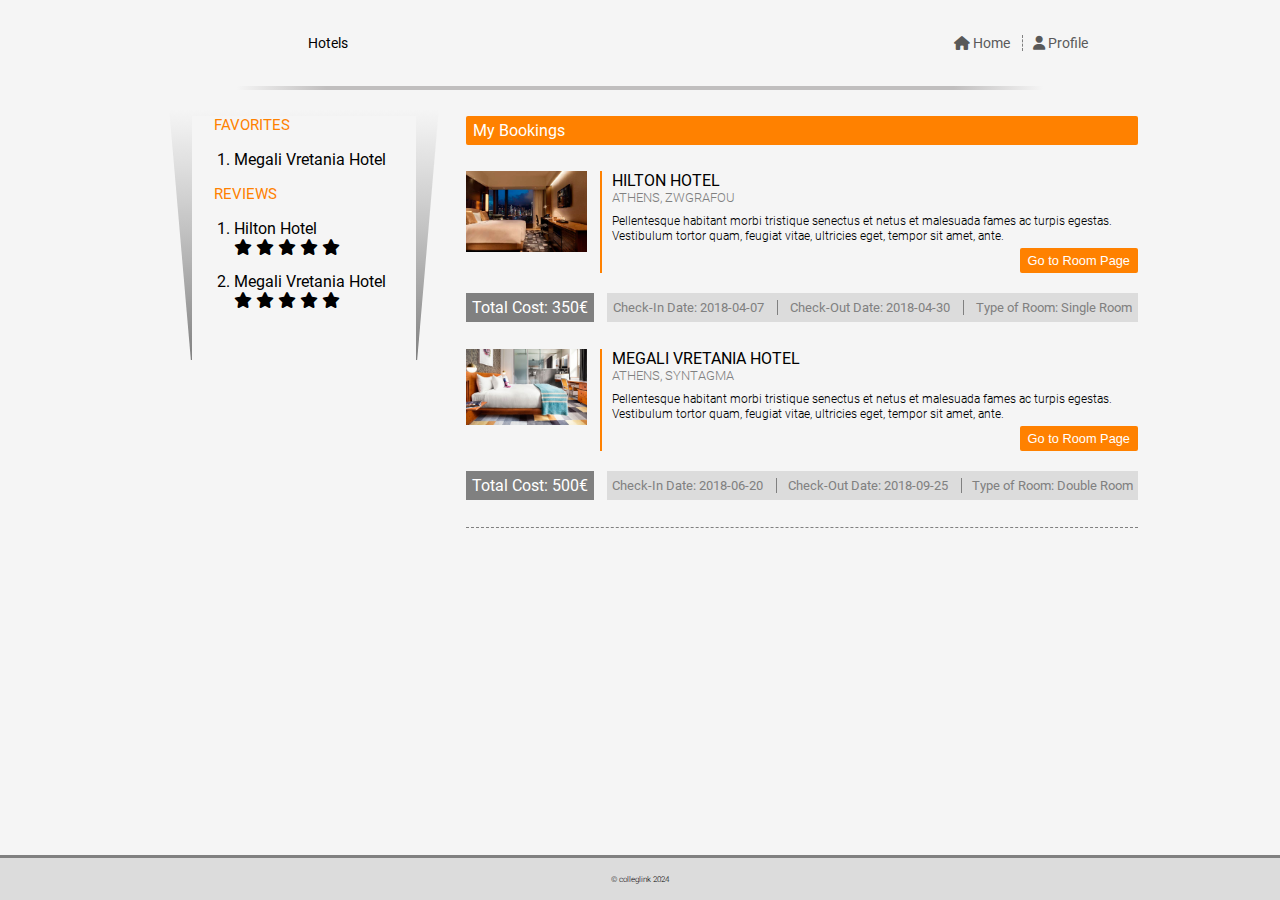
<file: profile.html>
<!DOCTYPE html>

<html>
<head>
    <title>Profile</title>
    <meta charset="utf-8">
    <link rel="stylesheet" href="css/profile.css">
    <link rel="stylesheet" href="css/fontawesome.min.css">
</head>
<body>
    <header>
        <div class="container">
            <p>Hotels</p>
            <div>
                <p>
                    <a href="index.html">
                        <i class="fa-solid fa-house"></i>Home
                    </a>
                </p>
                <p>
                    <a href="profile.html">
                        <i class="fa-solid fa-user"></i>Profile
                    </a>
                </p>
            </div>
        </div>
        <div class="gradient"></div>
    </header>
    <main>
        <div class="favorites">
            <div class="shadow"></div>
            <div class="container">
                <p>favorites</p>
                <ol>
                    <li>Megali Vretania Hotel</li>
                </ol>
                <p>reviews</p>
                <ol>
                    <li>Hilton Hotel<br>
                        <i class="fa-solid fa-star"></i>
                        <i class="fa-solid fa-star"></i>
                        <i class="fa-solid fa-star"></i>
                        <i class="fa-solid fa-star"></i>
                        <i class="fa-solid fa-star"></i>
                    </li>
                    <li>Megali Vretania Hotel<br>
                        <i class="fa-solid fa-star"></i>
                        <i class="fa-solid fa-star"></i>
                        <i class="fa-solid fa-star"></i>
                        <i class="fa-solid fa-star"></i>
                        <i class="fa-solid fa-star"></i>
                    </li>
                </ol>
            </div>
        </div>
        <div class="results">
            <p>My Bookings</p>
            <section class="hotel">
                <div class="hotel_up">
                    <img src="images/rooms/room-1.jpg">
                    <div class="hotel_descr">
                        <p>Hilton Hotel</p>
                        <p>Athens, Zwgrafou</p>
                        <p>Pellentesque habitant morbi tristique senectus et netus et malesuada fames ac
                             turpis egestas. Vestibulum tortor quam, feugiat vitae, ultricies eget, tempor
                              sit amet, ante.</p>
                        <button><a href="room.html">Go to Room Page</a></button>
                    </div>
                </div>
                <div class="hotel_down">
                    <div class="price">
                        Total Cost: 350&euro;
                    </div>
                    <div class="container">
                        <div class="check-in">Check-In Date: 2018-04-07</div>
                        <div class="check_out">Check-Out Date: 2018-04-30</div>
                        <div class="type">Type of Room: Single Room</div>
                    </div>
                </div>
            </section>
            <section class="hotel">
                <div class="hotel_up">
                    <img src="images/rooms/room-2.jpg">
                    <div class="hotel_descr">
                        <p>Megali Vretania Hotel</p>
                        <p>Athens, Syntagma</p>
                        <p>Pellentesque habitant morbi tristique senectus et netus et malesuada fames ac
                            turpis egestas. Vestibulum tortor quam, feugiat vitae, ultricies eget, tempor
                             sit amet, ante.</p>
                        <button><a href="room.html">Go to Room Page</a></button>
                    </div>
                </div>
                <div class="hotel_down">
                    <div class="price">
                        Total Cost: 500&euro;
                    </div>
                    <div class="container">
                        <div class="check-in">Check-In Date: 2018-06-20</div>
                        <div class="check_out">Check-Out Date: 2018-09-25</div>
                        <div class="type">Type of Room: Double Room</div>
                    </div>
                </div>
            </section>
        </div>
    </main>
    <footer>
        <p>&copy; colleglink 2024</p>
    </footer>
</body>
</html>
</file>
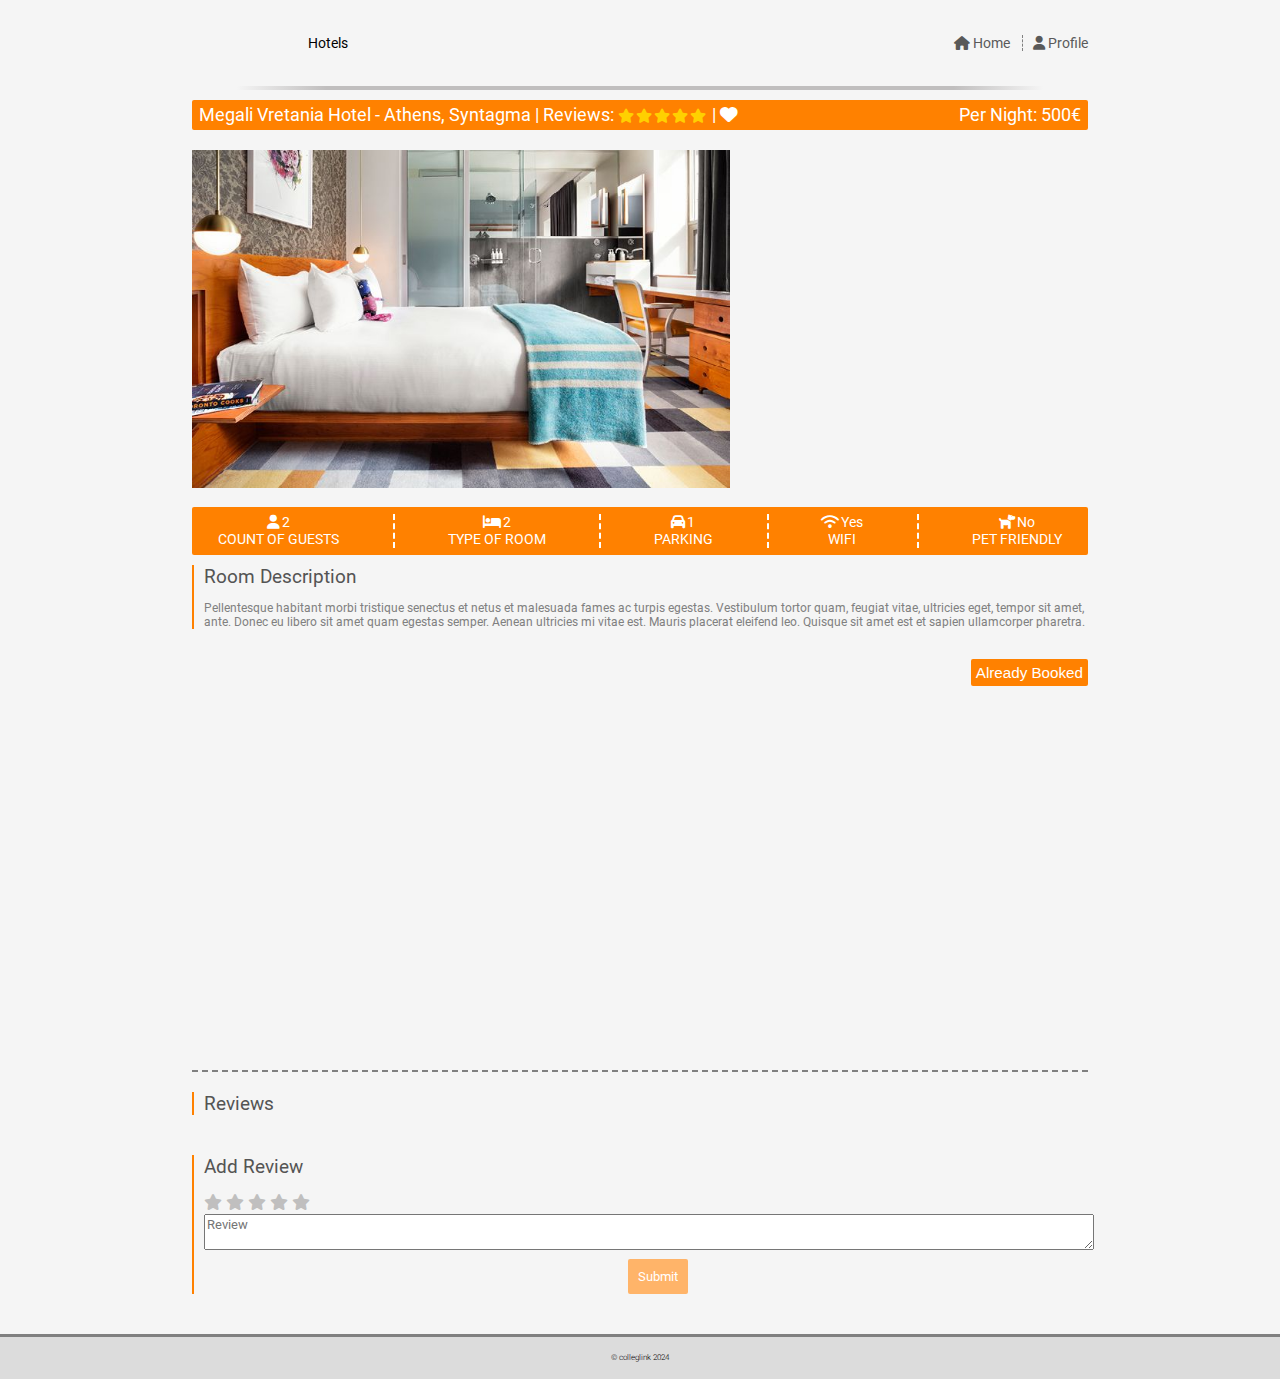
<file: room.html>
<!DOCTYPE html>

<html>

<head>
    <title>Room</title>
    <meta charset="utf-8">
    <link rel="stylesheet" href="css/room.css">
    <link rel="stylesheet" href="css/fontawesome.min.css">
    <script src="js/room.js"></script>
</head>
<body>
    <header>
        <div class="container">
            <p>Hotels</p>
            <div>
                <p>
                    <a href="index.html">
                        <i class="fa-solid fa-house"></i>Home
                    </a>
                </p>
                <p>
                    <a href="profile.html">
                        <i class="fa-solid fa-user"></i>Profile
                    </a>
                </p>
            </div>
        </div>
        <div class="gradient"></div>
    </header>
    <main>
        <div class="header">
            <div class="info">Megali Vretania Hotel - Athens, Syntagma 
                | Reviews: <i class="fa-solid fa-star"></i><i class="fa-solid fa-star"></i><i class="fa-solid fa-star"></i><i class="fa-solid fa-star"></i><i class="fa-solid fa-star"></i>
                | <i class="fa-solid fa-heart"></i></div>
            <div class="price">Per Night: 500&euro;</div>
        </div>
        <div class="image"><img src="images/rooms/room-2.jpg"></div>
        <div class="extra-info">
            <div class="guests"><i class="fa-solid fa-user"></i>2<br>
                                COUNT OF GUESTS</div>
            <div class="type"><i class="fa-solid fa-bed"></i>2<br>
                                TYPE OF ROOM</div>
            <div class="parking"><i class="fa-solid fa-car"></i>1<br>
                                PARKING</div>
            <div class="wifi"><i class="fa-solid fa-wifi"></i>Yes<br>
                                WIFI</div>
            <div class="pet"><i class="fa-solid fa-dog"></i>No<br>
                            PET FRIENDLY</div>
        </div>
        <div class="descr">
            <p>Room Description</p>
            <p>Pellentesque habitant morbi tristique senectus et netus et malesuada fames ac turpis egestas.
                 Vestibulum tortor quam, feugiat vitae, ultricies eget, tempor sit amet, ante. Donec eu
                    libero sit amet quam egestas semper. Aenean ultricies mi vitae est. Mauris placerat 
                    eleifend leo. Quisque sit amet est et sapien ullamcorper pharetra.</p>
        </div>
        <div class="button"><button>Already Booked</button></div>
        <iframe src="https://www.google.com/maps/embed?pb=!1m18!1m12!1m3!1d3145.0405833807313!2d23.732737374278326!3d37.976182200535206!2m3!1f0!2f0!3f0!3m2!1i1024!2i768!4f13.1!3m3!1m2!1s0x14a1bd4b45322381%3A0xb126665c4705d54b!2sHotel%20Grande%20Bretagne%2C%20a%20Luxury%20Collection%20Hotel%2C%20Athens!5e0!3m2!1sel!2sgr!4v1711826857279!5m2!1sel!2sgr" width="600" height="450" style="border:0;" allowfullscreen="" loading="lazy" referrerpolicy="no-referrer-when-downgrade"></iframe>
        <div class="line"></div>
        <div class="reviews">
            <p>Reviews</p>
            <ol></ol>
        </div>
        <div class="add-review">
            <p>Add Review</p>
            <form>
                <div class="stars"><i id="star1" class="fa-solid fa-star"></i>
                    <i id="star2" class="fa-solid fa-star"></i>
                    <i id="star3" class="fa-solid fa-star"></i>
                    <i id="star4" class="fa-solid fa-star"></i>
                    <i id="star5" class="fa-solid fa-star"></i></div>

                <textarea id="review" name="review" placeholder="Review"></textarea>

                <input type="submit" id="submit" class="disabled" disabled>
            </form>
        </div>
    </main>
    <footer>
        <p>&copy; colleglink 2024</p>
    </footer>
</body>

</html>
</file>
<file: css/profile.css>
@font-face {
    font-family: Roboto Regular;
    src: url(../fonts/Roboto/Roboto-Regular.ttf);
}
@font-face {
    font-family: Roboto Light;
    src: url(../fonts/Roboto/Roboto-Light.ttf);
}
:root{
    font-size: 16px;
    --background: whitesmoke;
    --main_color: #ff8100;
    --hover_color: #a45200;
    --form_background: gainsboro;
    --form_text: rgb(89, 89, 89);
}
html{
    font-family: Roboto Regular;
    color: black;
}
img{
    width: 90%;
}
p{
    margin: 0;
}

/*------------LAYOUT----------*/
body{
    margin: 0;
    padding: 0;

    display: grid;
    grid-template-rows: 10vh minmax(min-content, 85vh) 5vh;
    grid-template-areas: "header" "main" "footer";
}
header .container{
    width: 70%;
    height: 9.5vh;
    margin: auto;
    min-width: 850px;

    display: flex;
    justify-content: space-between;
    align-items: center;
}
header .container > div{
    width: 15%;
    height: 6vh;

    display: flex;
    justify-content: space-between;
    align-items: center;
}
header .gradient{
    width: 70%;
    min-width: 800px;
    height: 0.5vh;
    margin:  0px auto;
}
header a i{
    margin-right: 3px;
}

main{
    width: 70%;
    min-width: 850px;
    margin: 2% auto;

    display: grid;
    grid-template-columns: 25% 75%;
    column-gap: 50px;
}
main .favorites .container{
    width: 100%;
    height: 300px;
    display: flex;
    flex-direction: column;
    align-items: center;
}
main .favorites .container > *{
    width: 80%;
}
main .favorites .container ol > li{
    margin-bottom: 15px;
}
main .favorites .container ol > li:last-child{
    margin-bottom: 0;
}
main div.results{
    display: grid;
    grid-template-rows: min-content repeat(2, max-content);
}
main section.hotel:nth-of-type(1){
    margin: 4% 0px;
}
main section.hotel:nth-of-type(2){
    padding-bottom: 4%;
}
main div.hotel_up{
    margin-bottom: 20px;

    display: grid;
    grid-template-columns: 20% 80%;
}
main div.hotel_descr button{
    float: right;
}
main div.hotel_down{
    display: grid;
    grid-template-columns: 19% 2% 79%;
}
main .hotel_down .container{
    grid-column-start: 3;
    grid-column-end: 4;
    display: flex;
    justify-content: space-around;
    align-items: center;
}

footer{
    display: flex;
    justify-content: center;
    align-items: center;
}

/*----------STYLES------------*/
a{
    text-decoration: none;
    color: inherit;
}
body{
    background-color: var(--background);
}
header{
    font-size: 0.875rem;
}
header .container > p{
    margin-left: 13%;
}
header .container > div{
    color: var(--form_text);
}
header .container > div p:nth-of-type(1){
    padding-right: 9%;
    border-right: 1px dashed gray;
}
header .gradient{
    background: linear-gradient(to right, var(--background) 5%, rgb(192, 190, 190) 15% 85%, var(--background) 95%);
}

main .favorites .container > p{
    color: var(--main_color);
    text-transform: uppercase;
    font-size: 0.95rem;
}
main .results > p{
    background-color: var(--main_color);
    color: white;
    padding: 5px 7px;
    border-radius: 2px;
}
main .hotel_descr{
    padding-left: 10px;
    border-left: 2px solid var(--main_color);
}
main .hotel_descr > p:nth-of-type(1){
    text-transform: uppercase;
}
main .hotel_descr > p:nth-of-type(2){
    text-transform: uppercase;
    font-family: Roboto Light;
    font-size: 0.8rem;
    color: gray;
    margin-bottom: 8px;
}
main .hotel_descr > p:nth-of-type(3){
    font-family: Roboto Light;
    font-size: 0.78rem;
    margin-bottom: 5px;
}
main .hotel_descr button{
    font-size: 0.8rem;
    background-color: var(--main_color);
    color: white;
    border: none;
    border-radius: 2px;
    padding: 5px 8px;
}
main .hotel_down .price{
    background-color: gray;
    color: white;
    text-align: center;
    padding: 5px 0px;
}
main .hotel_down .container{
    font-size: 0.8rem;
    background-color: gainsboro;
    color: gray;
}
main section.hotel:nth-of-type(2){
    border-bottom: 1px dashed gray;
}
main .hotel_down .check-in, main .hotel_down .check_out{
    padding-right: 2.5%;
    border-right: 1px solid gray;
}

footer{
    background-color: var(--form_background);
    font-size: 0.5rem;
    font-family: Roboto Light;
    border-top: 3px solid gray;
}

/*---------HOVER----------*/
header .container > div p:hover{
    color: black;
}
main .hotel_descr button:hover{
    background-color: var(--hover_color);
}

/*----------SHADOW BEHIND FAVORITES------------*/
main .favorites{
    position: relative;
}
main .favorites > .container{
    position: absolute;
    background-color: var(--background);
    z-index: 2;
}
main .favorites > .shadow{
    width: 110%;
    height: 250px;
    position: absolute;
    right: -5%;
    top: 5px;
    background-image: linear-gradient(to bottom, var(--background), gray);
    transform: perspective(200px)
               rotateX(-8deg);
    z-index: 1;
}

header{
    position: sticky;
    top: 0;
    background-color: var(--background);
    z-index: 3;
}
</file>
<file: css/room.css>
@font-face {
    font-family: Roboto Regular;
    src: url(../fonts/Roboto/Roboto-Regular.ttf);
}
@font-face {
    font-family: Roboto Light;
    src: url(../fonts/Roboto/Roboto-Light.ttf);
}
:root{
    font-size: 16px;
    --background: whitesmoke;
    --main_color: #ff8100;
    --disabled_button: #ffb469;
    --hover_color: #a45200;
    --form_background: gainsboro;
    --form_text: rgb(89, 89, 89);
    --stars: #ffd000;
}
html{
    font-family: Roboto Regular;
    color: black;
}
img{
    width: 60%;
}
p{
    margin: 0;
}

/*------------LAYOUT----------*/
body{
    margin: 0;

    display: grid;
    grid-template-rows: 10vh minmax(min-content, 85vh) 5vh;
    grid-template-areas: "header" "main" "footer";
}
header .container{
    width: 70%;
    height: 9.5vh;
    margin: auto;
    min-width: 850px;

    display: flex;
    justify-content: space-between;
    align-items: center;
}
header .container > div{
    width: 15%;
    height: 6vh;

    display: flex;
    justify-content: space-between;
    align-items: center;
}
header .gradient{
    width: 70%;
    min-width: 800px;
    height: 0.5vh;
    margin:  0px auto;
}
header a i{
    margin-right: 3px;
}

main{
    width: 70%;
    min-width: 850px;
    margin: 0px auto;
}
main .header{
    margin: 10px 0px 20px;
    display: flex;
    justify-content: space-between;
    align-items: center;
}
main .extra-info{
    margin: 15px 0px 10px;
    display: flex;
    justify-content: space-around;
}
main button{
    float: right;
    margin-bottom: 30px;
}
main iframe{
    clear: right;
    width: 100%;
    height: 300px;
    margin-bottom: 50px;
}

footer{
    display: flex;
    justify-content: center;
    align-items: center;
}

/*----------STYLES------------*/
a{
    text-decoration: none;
    color: inherit;
}
body{
    background-color: var(--background);
}
header{
    font-size: 0.875rem;
}
header .container > p{
    margin-left: 13%;
}
header .container > div{
    color: var(--form_text);
}
header .container > div p:nth-of-type(1){
    padding-right: 9%;
    border-right: 1px dashed gray;
}
header .gradient{
    background: linear-gradient(to right, var(--background) 5%, rgb(192, 190, 190) 15% 85%, var(--background) 95%);
}

main .header{
    font-size: 1.1rem;
    background-color: var(--main_color);
    color: white;
    padding: 5px 7px;
    border-radius: 2px;
}
main .header .fa-star{
    font-size: 0.9rem;
    margin-right: 2px;
    color: var(--stars);
}
main .extra-info{
    background-color: var(--main_color);
    color: white;
    border-radius: 2px;
    padding: 7px 0px;
}
main .extra-info > div{
    text-align: center;
    font-size: 0.9rem;
    border-right: 2px dashed white;
    padding-right: 6%;
}
main .extra-info > div:last-child{
    border-right: none;
    padding-right: 0;
}
main .extra-info i{
    margin-right: 2px;
}
main .descr{
    margin-bottom: 30px;
    padding-left: 10px;
    border-left: 2px solid var(--main_color);
}
main .descr p:nth-of-type(1){
    font-size: 1.2rem;
    color: rgb(84, 84, 84);
    margin-bottom: 13px;
}
main .descr p:nth-of-type(2){
    font-size: 0.75rem;
    color: grey;
}
main button{
    background-color: var(--main_color);
    color: white;
    border-radius: 2px;
    border: none;
    font-size: 0.95rem;
    padding: 5px;
}
main .line {
    border-bottom: 2px dashed gray;
}
main .reviews{
    margin: 20px 0;
    padding-left: 10px;
    border-left: 2px solid var(--main_color);
}
main .reviews p{
    font-size: 1.2rem;
    color: rgb(84, 84, 84);
    margin-bottom: 15px;
}
main .reviews ol{
    padding-left: 18px;
}
main .reviews i{
    font-size: 0.9rem;
    color: rgb(192, 191, 191);
}
main .reviews i.yellow-star{
    color: var(--stars);
}
main .reviews .time{
    font-size: 0.8rem;
    color: gray;
    margin-top: 3px;
}
main .add-review{
    margin: 40px 0px;
    padding-left: 10px;
    border-left: 2px solid var(--main_color);
}
main .add-review p{
    font-size: 1.2rem;
    color: rgb(84, 84, 84);
    margin-bottom: 15px;
}
main .add-review i{
    color: rgb(192, 191, 191);
}
main .add-review i.yellow-star{
    color: var(--stars);
}
main .add-review textarea{
    width: 100%;
    font-family: inherit;
    margin: 2px 0px 5px;
}
main .add-review input[type="submit"]{
    font-family: inherit;
    background-color: var(--main_color);
    color: white;
    border: none;
    border-radius: 2px;
    padding: 10px;
    margin-left: 48%;
}
main .add-review input[type="submit"].disabled{
    background-color: var(--disabled_button);
}
main .add-review input[type="submit"].disabled:hover{
    background-color: var(--disabled_button);
}
main .add-review input[type="submit"].active:hover{
    background-color: var(--hover_color);
}
main .add-review input[type="submit"].active:active{
    box-shadow: -2px -2px 1px gray;
}

footer{
    background-color: var(--form_background);
    font-size: 0.5rem;
    font-family: Roboto Light;
    border-top: 3px solid gray;
}

/*---------HOVER----------*/
header .container > div p:hover{
    color: black;
}
main button:hover{
    background-color: var(--hover_color);
}
main .add-review input[type="submit"]:hover{
    background-color: var(--hover_color);
}

header{
    position: sticky;
    top: 0;
    background-color: var(--background);
    z-index: 3;
}
</file>
